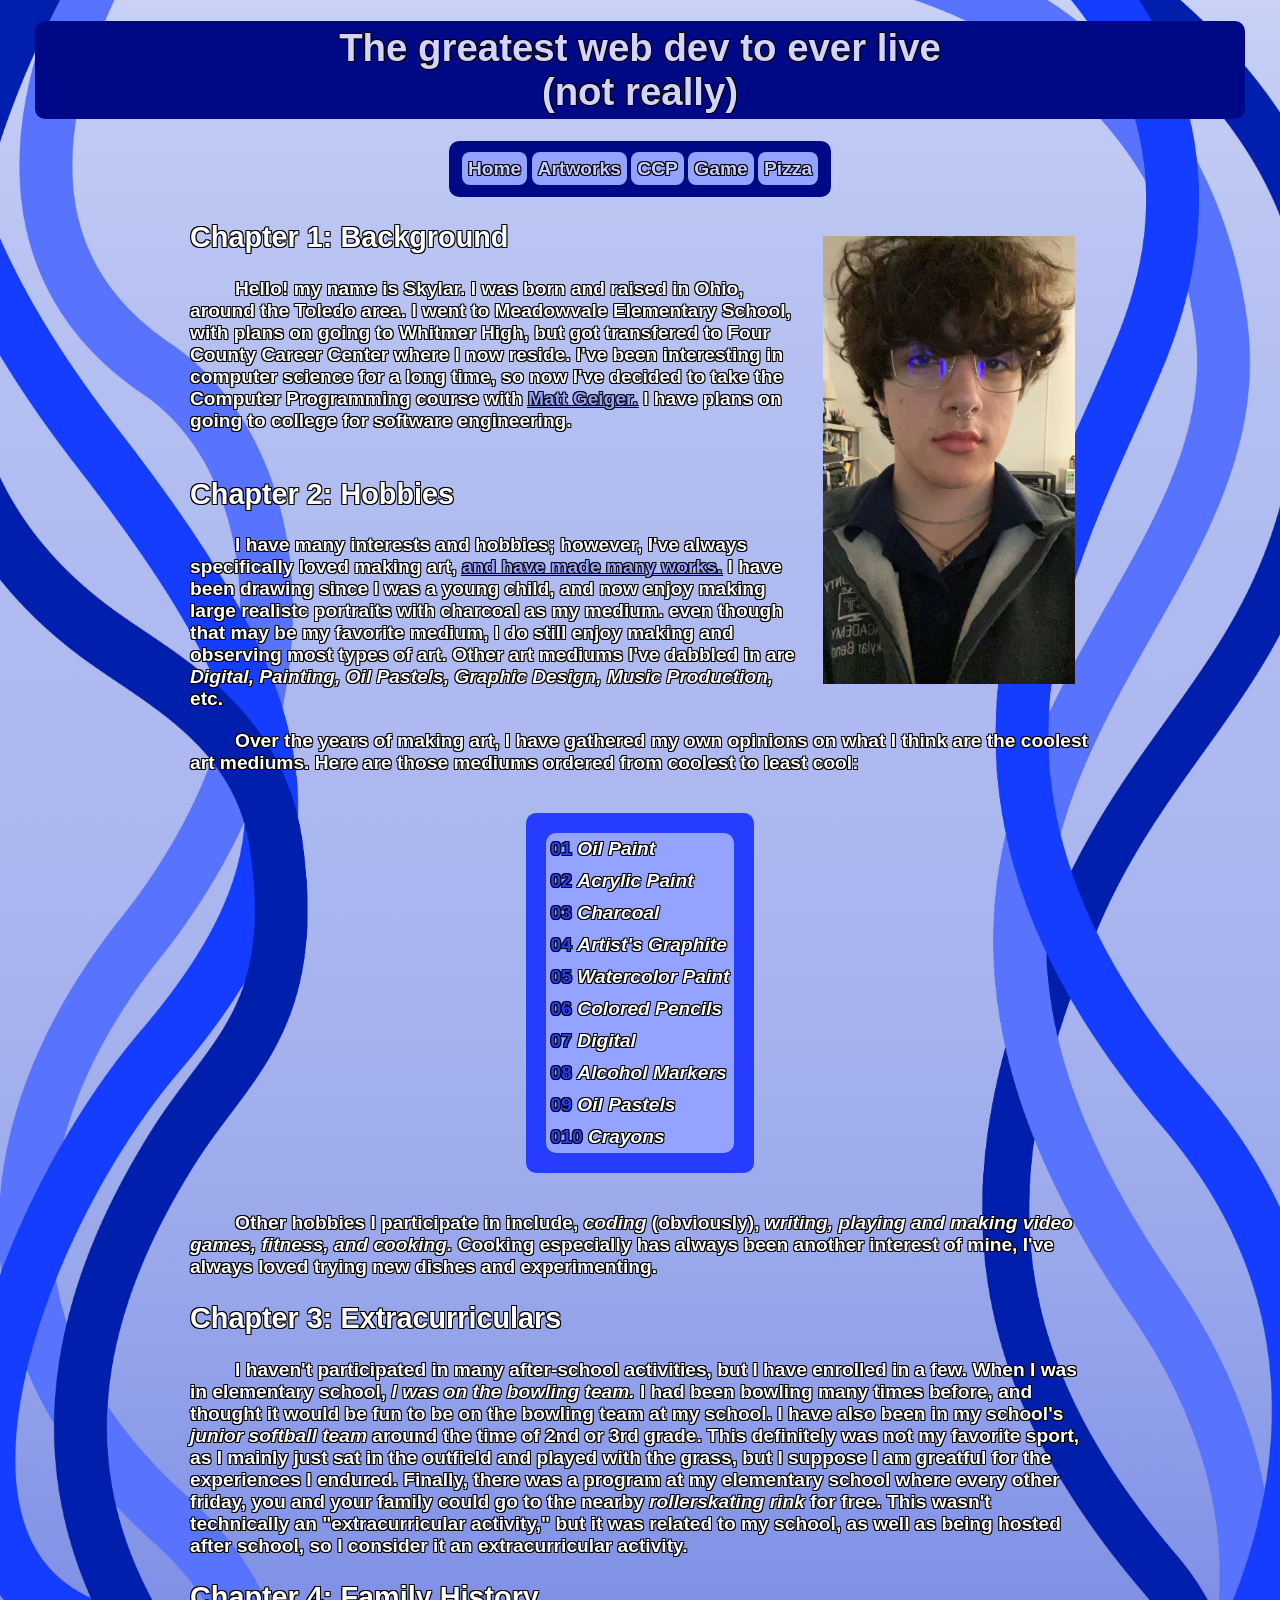
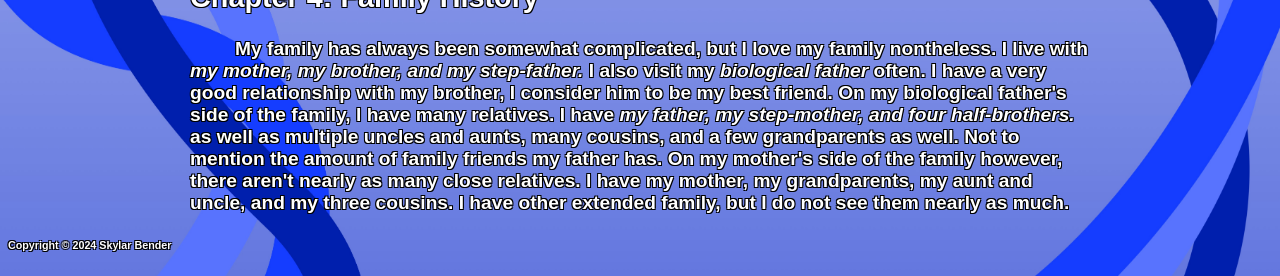
<file: index.html>
<!DOCTYPE html>

<html lang="en">

    <!--The head section, contains the tags and language and the title of the page-->

    <head>

        <meta charset="UTF-8">
        <meta name="description" content="This is an informational page about Skylar Bender">
        <meta name="keywords" content="Skylar, Skye, Dylan, Bender, Skylar Bender, Skye Bender, Dylan Bender,">
        <title>Skylar Bender's Website</title>
        <link rel="stylesheet" href="style_sheet.css">
    
    </head>

    <!--Body section, has all of the displayed info on the site-->

    <body>

        <h1><span class="heading1">The greatest web dev to ever live <br>(not really)</span></h1>

        <nav>
            <ul>
                <li><a href="index.html" title="Home Page">Home</a></li>
                <li><a href="pages/artworks.html" title="Artworks">Artworks</a></li>
                <li><a href="pages/ccp.html" title="CCP">CCP</a></li>
                <li><a href="pages/game.html" title="Game">Game</a></li>
                <li><a href="pages/pizza.html" title="Pizza">Pizza</a></li>
            </ul>
        </nav>
        
        <div class="centered-text">
        
            <img src="images/web_image.JPG" alt="my face" width="252" height="448" id="myFace">
            <h2> <strong>Chapter 1:</strong> Background</h2>

            <p>
                Hello! my name is Skylar. I was born and raised in Ohio, around the Toledo area. I went to Meadowvale Elementary School, with plans on going to Whitmer High, but got transfered to Four County Career Center where I now reside.
                I've been interesting in computer science for a long time, so now I've decided to take the Computer Programming course with <a href="https://mrgeiger.com/" title="Matt Geiger's Website">Matt Geiger.</a> I have plans on going to college for software engineering.<br><br>        
            </p>

            <h2><strong>Chapter 2:</strong> Hobbies</h2>

            <p>
                I have many interests and hobbies; however, I've always specifically loved making art, <a href="pages/page2.html" title="Artworks I've made">and have made many works.</a>  I have been drawing since I was a young child, and now enjoy making large realistc portraits with charcoal as my medium.
                even though that may be my favorite medium, I do still enjoy making and observing most types of art. Other art mediums I've dabbled in are <em>Digital, Painting, Oil Pastels, Graphic Design, Music Production,</em> etc.

            </p>    
        
            <p>
                Over the years of making art, I have gathered my own opinions on what I think are the coolest art mediums. Here are those mediums ordered from coolest to least cool:   
            </p>
        
        </div>
        <!--The list on the site-->

        <div class="list">
            <ol class="myOl">

                <li><span class="listItem">Oil Paint</span></li>
                <li>Acrylic Paint</li>
                <li>Charcoal</li>
                <li>Artist's Graphite</li>
                <li>Watercolor Paint</li>
                <li>Colored Pencils</li>
                <li>Digital</li>
                <li>Alcohol Markers</li>
                <li>Oil Pastels</li>
                <li><span class="listItem">Crayons</span></li>

            </ol>            
        </div>
        
        <div class="centered-text">
            <p>
                Other hobbies I participate in include, <em>coding </em>(obviously), <em>writing, playing and making video games, fitness, and cooking.</em> Cooking especially has always been another interest of mine, I've always loved trying new dishes and experimenting.
            </p>

            <h2> <strong>Chapter 3:</strong> Extracurriculars</h2>

            <p>
                I haven't participated in many after-school activities, but I have enrolled in a few. When I was in elementary school, <em>I was on the bowling team.</em> I had been bowling many times before, and thought it would be fun to be on the bowling team at my school.
                I have also been in my school's <em>junior softball team</em> around the time of 2nd or 3rd grade. This definitely was not my favorite sport, as I mainly just sat in the outfield and played with the grass, but I suppose I am greatful for the experiences I endured.
                Finally, there was a program at my elementary school where every other friday, you and your family could go to the nearby <em>rollerskating rink</em> for free. This wasn't technically an "extracurricular activity," but it was related to my school,
                as well as being hosted after school, so I consider it an extracurricular activity.
            </p>
        
            <h2> <strong>Chapter 4:</strong> Family History</h2>
            
            <p>
                My family has always been somewhat complicated, but I love my family nontheless. I live with <em>my mother, my brother, and my step-father.</em> I also visit my <em>biological father</em> often. I have a very good relationship with my brother, I consider him to be my best friend. 
                On my biological father's side of the family, I have many relatives. I have <em>my father, my step-mother, and four half-brothers.</em> as well as multiple uncles and aunts, many cousins, and a few grandparents as well. Not to mention the amount of family friends my father has. On my mother's side of the family however, there aren't
                nearly as many close relatives. I have my mother, my grandparents, my aunt and uncle, and my three cousins. I have other extended family, but I do not see them nearly as much.
            </p>

        </div>        

            <!--copyright info-->
        
        <h6>Copyright &copy; 2024 Skylar Bender</h6>

    </body>

</html>
</file>
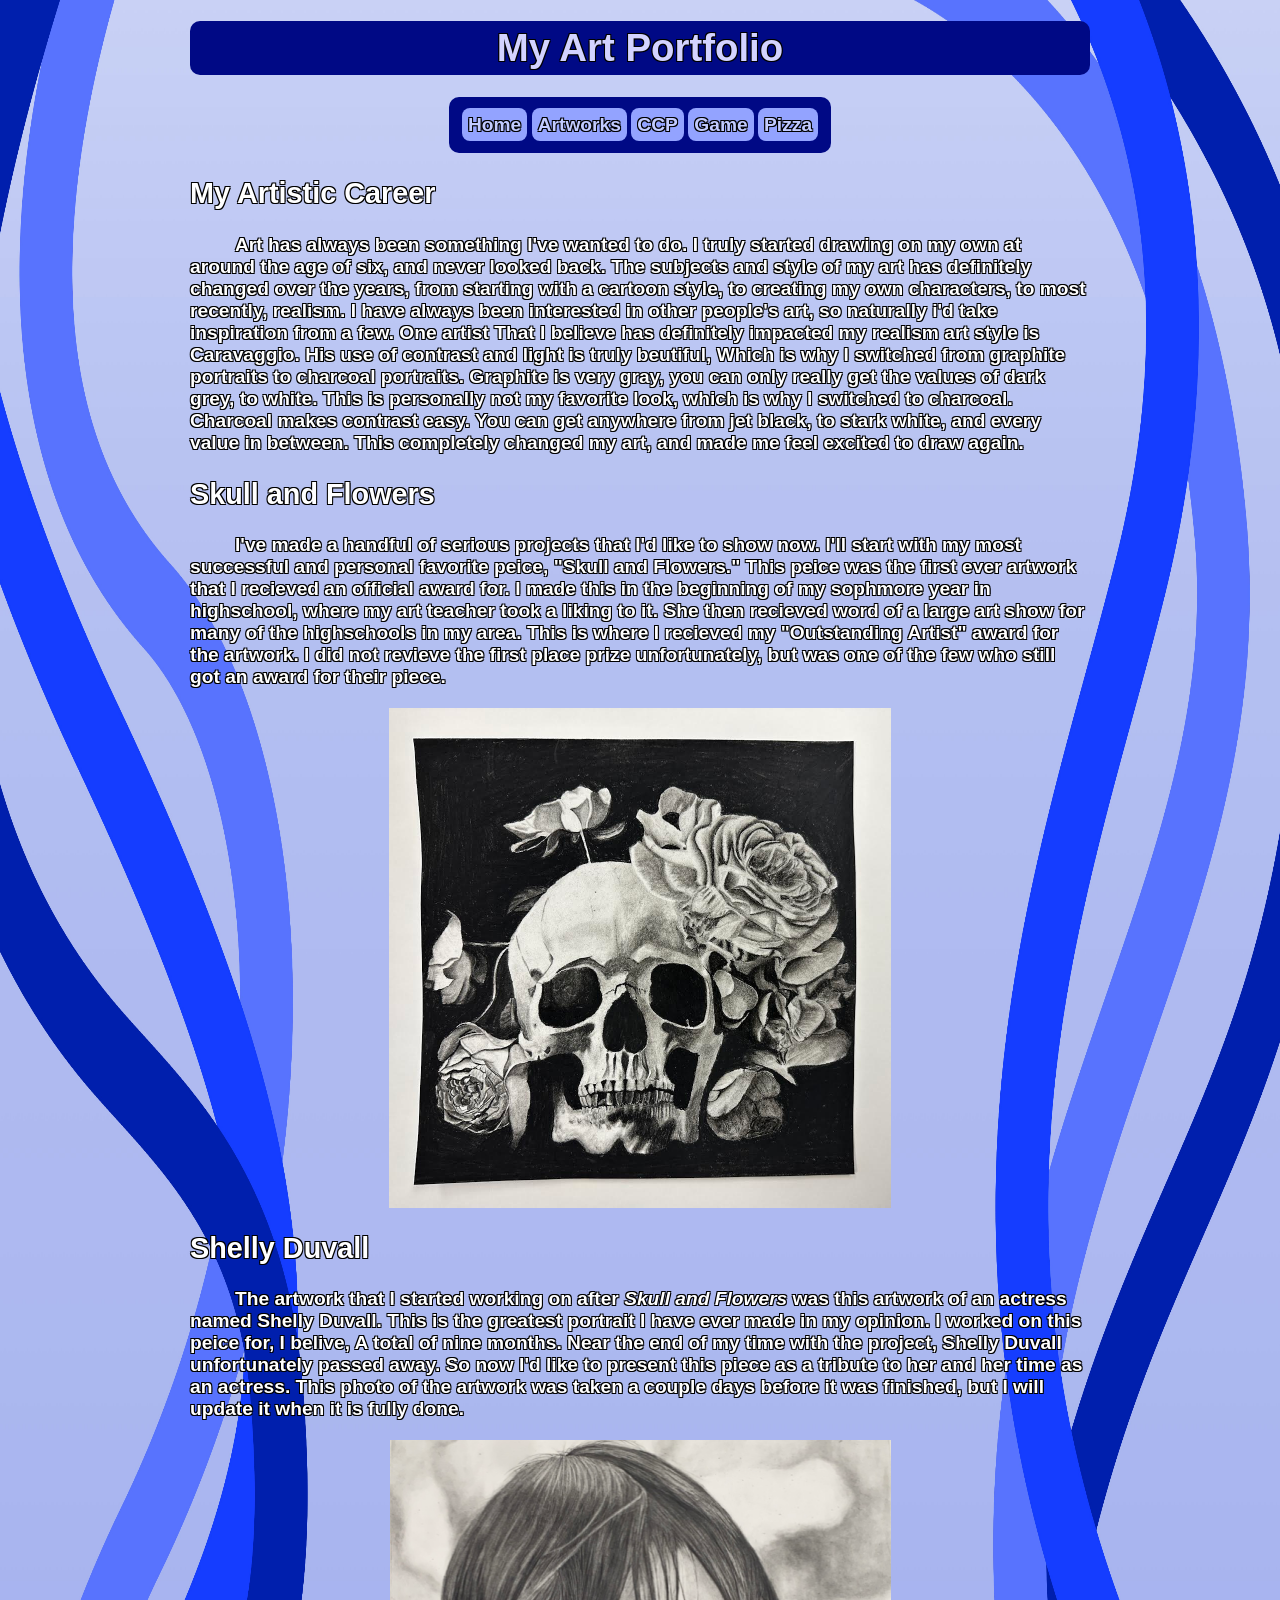
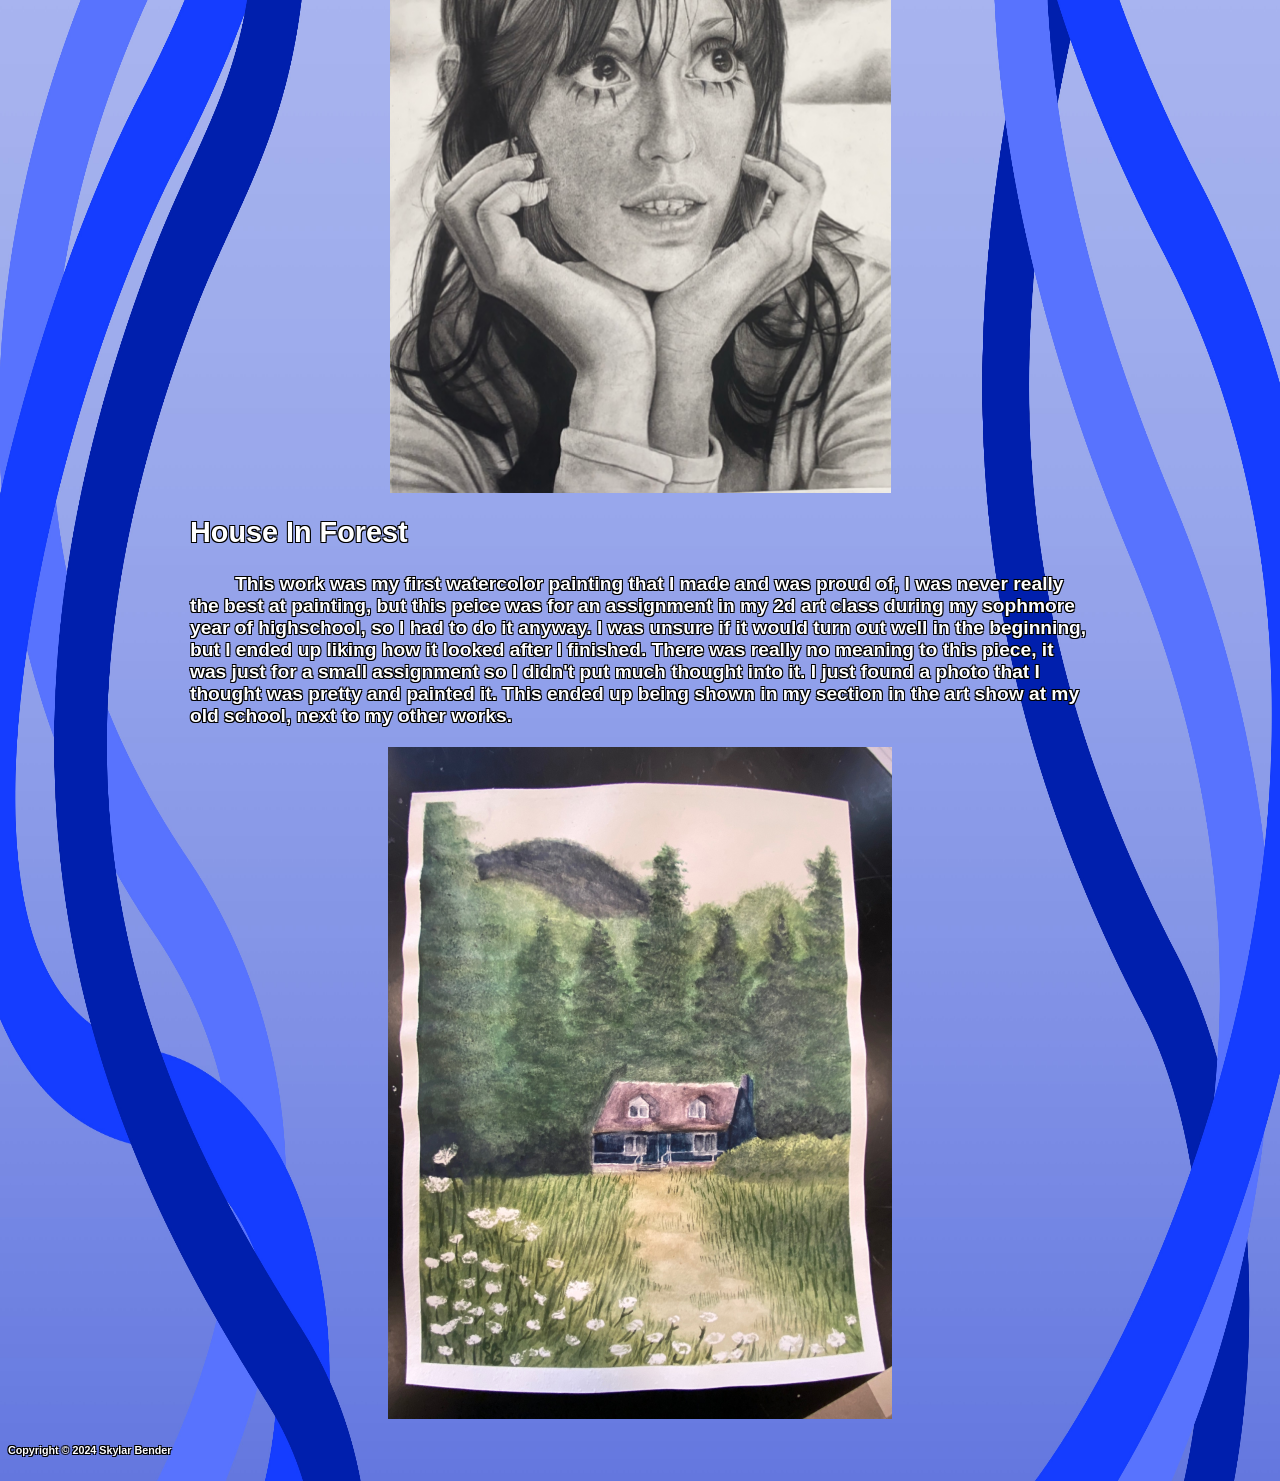
<file: pages/artworks.html>
<!DOCTYPE html>

<html lang="en">

    <!--The head section, contains the tags and language and the title of the page-->

    <head>

        <meta charset="UTF-8">
        <meta name="description" content="This is a page about the artworks made by Skylar Bender">
        <meta name="keywords" content="Skylar, Skye, Dylan, Bender, Skylar Bender, Skye Bender, Dylan Bender,">
        <title>My Artworks</title>
        <link rel="stylesheet" href="../style_sheet.css">

    </head>

    <!--Body section, has all of the displayed info on the site-->

    <body>

        <div class="centered-text">

            <h1><span class="heading1">My Art Portfolio</span></h1>

            <nav>
                <ul>
                    <li><a href="../index.html" title="Home Page">Home</a></li>
                    <li><a href="artworks.html" title="Artworks">Artworks</a></li>
                    <li><a href="ccp.html" title="CCP">CCP</a></li>
                    <li><a href="game.html" title="Game">Game</a></li>
                    <li><a href="pizza.html" title="Pizza">Pizza</a></li>
                </ul>
            </nav>

            <h2>My Artistic Career</h2>

            <p>
                Art has always been something I've wanted to do. I truly started drawing on my own at around the age of six, and never looked back.
                The subjects and style of my art has definitely changed over the years, from starting with a cartoon style, to creating my own characters,
                to most recently, realism. I have always been interested in other people's art, so naturally i'd take inspiration from a few. One artist
                That I believe has definitely impacted my realism art style is Caravaggio. His use of contrast and light is truly beutiful, Which is why I 
                switched from graphite portraits to charcoal portraits. Graphite is very gray, you can only really get the values of dark grey, to white. 
                This is personally not my favorite look, which is why I switched to charcoal. Charcoal makes contrast easy. You can get anywhere from jet black,
                to stark white, and every value in between. This completely changed my art, and made me feel excited to draw again.
            </p>

            <h2>Skull and Flowers</h2>

            <p>
                I've made a handful of serious projects that I'd like to show now. I'll start with my most successful and personal favorite peice, "Skull and Flowers."
                This peice was the first ever artwork that I recieved an official award for. I made this in the beginning of my sophmore year in highschool,
                where my art teacher took a liking to it. She then recieved word of a large art show for many of the highschools in my area. This is where I recieved my
                "Outstanding Artist" award for the artwork. I did not revieve the first place prize unfortunately, but was one of the few who still got an award for their piece.
            </p>

            <img src="../images/skull_and_flowers.JPG" alt="skull and flowers" class="images" width="502" height="500">

            <h2>Shelly Duvall</h2>

            <p>
                The artwork that I started working on after <em>Skull and Flowers</em> was this artwork of an actress named Shelly Duvall.
                This is the greatest portrait I have ever made in my opinion. I worked on this peice for, I belive, A total of nine months.
                Near the end of my time with the project, Shelly Duvall unfortunately passed away. So now I'd like to present this piece as
                a tribute to her and her time as an actress. This photo of the artwork was taken a couple days before it was finished,
                but I will update it when it is fully done.
            </p>

            <img src="../images/shelly_duvall.jpg" alt="Shelly Duvall artwork" class="images" width="501" height="653">

            <h2>House In Forest</h2>
        
            <p>
                This work was my first watercolor painting that I made and was proud of, I was never really the best at painting, but this peice
                was for an assignment in my 2d art class during my sophmore year of highschool, so I had to do it anyway. I was unsure if it would
                turn out well in the beginning, but I ended up liking how it looked after I finished. There was really no meaning to this piece, 
                it was just for a small assignment so I didn't put much thought into it. I just found a photo that I thought was pretty and painted it.
                This ended up being shown in my section in the art show at my old school, next to my other works.
            </p>

                <img src="../images/house_in_forest.JPG" alt="House In Forest Painting" class="images" width="504" height="672">



        </div>

            <!--copyright info-->
        
            <h6>Copyright &copy; 2024 Skylar Bender</h6>
            
    </body>

</html>
</file>
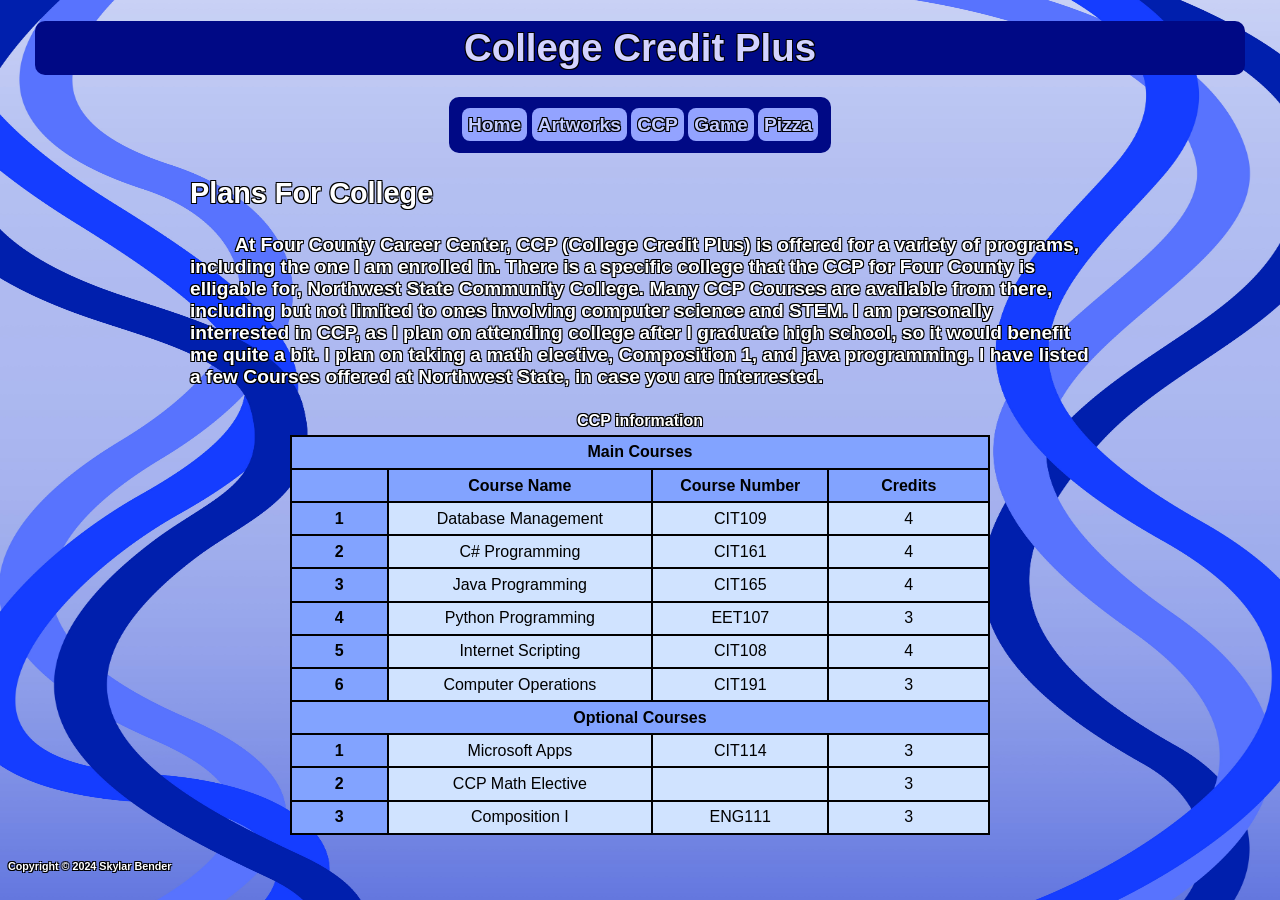
<file: pages/ccp.html>
<!DOCTYPE html>

<html lang="en">

    <!--The head section, contains the tags and language and the title of the page-->

    <head>

        <meta charset="UTF-8">
        <meta name="description" content="This is the CCP informational page on Skylar Bender's website">
        <meta name="keywords" content="Skylar, Skye, Dylan, Bender, Skylar Bender, Skye Bender, Dylan Bender,">
        <title>CCP info</title>
        <link rel="stylesheet" href="../style_sheet.css">

    </head>

    <body>

        <h1><span class="heading1">College Credit Plus</span></h1>
        
        <nav>
            <ul>
                <li><a href="../index.html" title="Home Page">Home</a></li>
                <li><a href="artworks.html" title="Artworks">Artworks</a></li>
                <li><a href="ccp.html" title="CCP">CCP</a></li>
                <li><a href="game.html" title="Game">Game</a></li>
                <li><a href="pizza.html" title="Pizza">Pizza</a></li>
            </ul>
        </nav>

        <div class="centered-text">

            <h2>Plans For College</h2>

            <p>At Four County Career Center, CCP (College Credit Plus) is offered for a variety of programs, including the one I am enrolled in.
                There is a specific college that the CCP for Four County is elligable for, Northwest State Community College.
                Many CCP Courses are available from there, including but not limited to ones involving computer science and STEM. I am personally interrested
                in CCP, as I plan on attending college after I graduate high school, so it would benefit me quite a bit. I plan on taking a math elective,
                Composition 1, and java programming. I have listed a few Courses offered at Northwest State, in case you are interrested.
            </p>

        </div>
        

        <table>
            <caption>CCP information</caption>

            <tr>
                <th colspan="4">Main Courses</th>
            </tr>

            <tr>
                <th>

                </th>
                <th>
                    Course Name
                </th>
                <th>
                    Course Number
                </th>
                <th>
                    Credits
                </th>
            </tr>

            <tr>
                <th>
                    1
                </th>
                <td>
                    Database Management
                </td>
                <td>
                    CIT109
                </td>
                <td>
                    4
                </td>
            </tr>

            <tr>
                <th>
                    2
                </th>
                <td>
                    C# Programming 
                </td>
                <td>
                    CIT161 
                </td>
                <td>
                    4
                </td>
            </tr>

            <tr>
                <th>
                    3
                </th>
                <td>
                    Java Programming
                </td>
                <td>
                    CIT165 
                </td>
                <td>
                    4
                </td>
            </tr>

            <tr>
                <th>
                    4
                </th>
                <td>
                    Python Programming
                </td>
                <td>
                    EET107
                </td>
                <td>
                    3
                </td>
            </tr>

            <tr>
                <th>
                    5
                </th>
                <td>
                    Internet Scripting 
                </td>
                <td>
                    CIT108 
                </td>
                <td>
                    4
                </td>
            </tr>

            <tr>
                <th>
                    6
                </th>
                <td>
                    Computer Operations  
                </td>
                <td>
                    CIT191 
                </td>
                <td>
                    3
                </td>
            </tr>

            <tr>
                <th colspan="4">Optional Courses</th>
            </tr>

            <tr>
                <th>
                    1
                </th>
                <td>
                    Microsoft Apps 
                </td>
                <td>
                    CIT114 
                </td>
                <td>
                    3
                </td>
            </tr>

            <tr>
                <th>
                    2
                </th>
                <td>
                    CCP Math Elective 
                </td>
                <td>

                </td>
                <td>
                    3
                </td>
            </tr>

            <tr>
                <th>
                    3
                </th>
                <td>
                    Composition I 
                </td>
                <td>
                    ENG111
                </td>
                <td>
                    3
                </td>
            </tr>

        </table>

        <!--copyright info-->
        
        <h6>Copyright &copy; 2024 Skylar Bender</h6>

    </body>

</html>
</file>
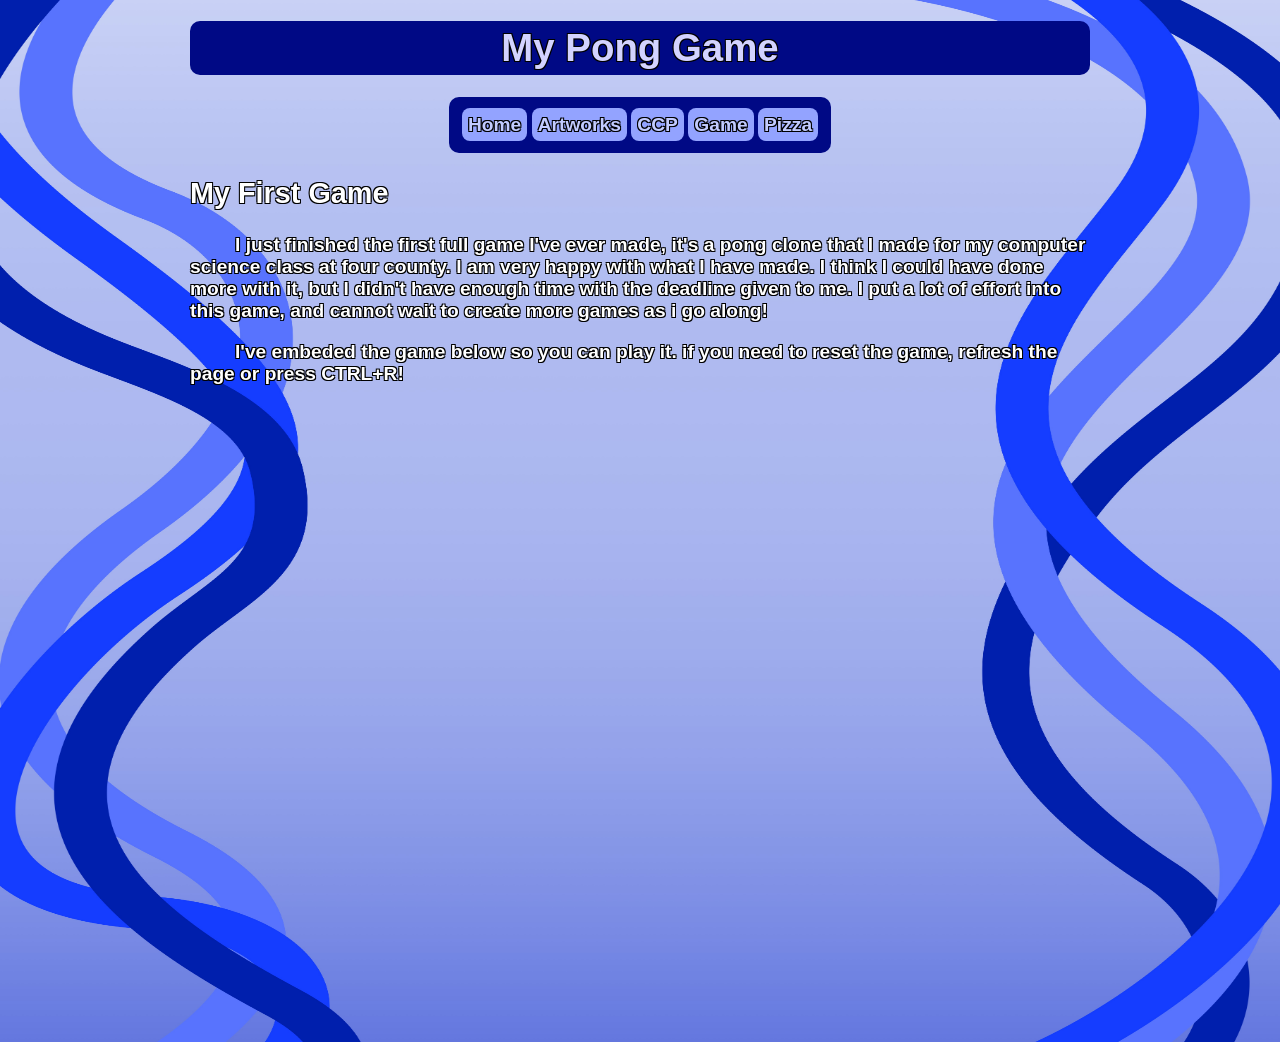
<file: pages/game.html>
<!DOCTYPE html>

<html lang="en">

    <head>
        <meta charset="UTF-8">
        <meta name="description" content="This is a page about the game made by Skylar Bender">
        <meta name="keywords" content="Skylar, Skye, Dylan, Bender, Skylar Bender, Skye Bender, Dylan Bender,">
        <title>My Game</title>
        <link rel="stylesheet" href="../style_sheet.css">
    </head>

    <body>
    
        <div class="centered-text">
    
            <h1><span class="heading1">My Pong Game</span></h1>
    
            <nav>
                <ul>
                    <li><a href="../index.html" title="Home Page">Home</a></li>
                    <li><a href="artworks.html" title="Artworks">Artworks</a></li>
                    <li><a href="ccp.html" title="CCP">CCP</a></li>
                    <li><a href="game.html" title="Game">Game</a></li>
                    <li><a href="pizza.html" title="Pizza">Pizza</a></li>
                </ul>
            </nav>

            <h2>My First Game</h2>

            <p>
                I just finished the first full game I've ever made, it's a pong clone that I made for
                my computer science class at four county. I am very happy with what I have made.
                I think I could have done more with it, but I didn't have enough time with the deadline
                given to me. I put a lot of effort into this game, and cannot wait to create more games
                as i go along!
            </p>

            <p>
                I've embeded the game below so you can play it. if you need to reset the game, refresh the page 
                or press CTRL+R!
            </p>

            <iframe src="https://www.greenfoot.org/scenarios/33876?embed=true"></iframe>
    
        </div>
    
    </body>

</html>
</file>
<file: style_sheet.css>
html {
    min-height: 100%;
}

body {
    color: rgb(255, 255, 255);    
    font-family: Arial, Helvetica, sans-serif;
    font-weight: bold;
    text-shadow:
    1px 1px 0 #000,
    -1px 1px 0 #000,
    -1px -1px 0 #000,
    1px -1px 0 #000;

    background-image: url('images/page_bg.jpg');
    background-repeat: no-repeat;
    background-attachment: scroll;
    background-size: 100% 100%;
    min-height: 100%;
}

ol {
    list-style: none;
    counter-reset: num;
    background: rgb(38, 60, 255);
    margin: 20px;
    padding: 20px;
    padding-left: 20px;
    font-size: 1.2em;
    max-width: 190px;
    border-radius: 10px;
}

h2 {
    color: rgb(255, 255, 255);
    font: bold 1.8em Arial, Helvetica, sans-serif;
}

ol li {
    counter-increment: num;    
    list-style-position: outside;
    background: rgb(147, 163, 255);
    font-style: italic;
    padding: 5px;
}

ol li:first-child {
    border-top-left-radius: 10px;
    border-top-right-radius: 10px;
}

ol li:last-child {
    border-bottom-left-radius: 10px;
    border-bottom-right-radius: 10px;
}

ol li::before {
    content: "0" counter(num) " ";
    color: rgb(38, 60, 255);
    font-weight: bold;
    font-style: normal;
}

p {
    font-size: 1.2em;
    text-indent: 45px;
    max-width: 900px;
}

a:link {

    color: rgb(147, 163, 255);
    font-style: normal;

}

a:visited {

    color: rgb(147, 163, 255);
    font-style: normal;

}

a:hover {
    
    color: rgb(255, 255, 255);
    font-style: normal;

}

nav {

    display: block;
    background: rgb(0, 9, 133); 
    padding: 1px;
    border-radius: 10px;
    max-width: 380px;
    margin: auto;

}

nav ul {

    text-align: center;
    padding-left: 10px;
    padding-right: 10px;

}

nav li {

    background: rgb(147, 163, 255);
    padding: 6px;
    border-radius: 8px;
    display: inline;
    text-align: center;
    font-size: 1.2em;

}

nav a:link {

    color: rgb(194, 203, 255);
    font-style: normal;
    text-decoration: none;

}

nav a:visited {

    color: rgb(194, 203, 255);
    font-style: normal;
    text-decoration: none;

}

nav a:hover {
    
    color: rgb(255, 255, 255);
    font-style: normal;
    text-decoration: none;

}

table {

    margin-left: auto;
    margin-right: auto;

    border: solid 2px black;
    background-color: rgb(208, 227, 255);
    border-collapse: collapse;

    min-width: 700px;
    min-height: 400px;

}

caption {

    margin: 5px;

}

th {

    border: solid 2px black;
    background-color: rgb(130, 163, 255);
    font-weight: bold;
    padding: 3px;
    width: 30px;

}

tr, td {

    border: solid 2px black;
    color: rgb(0, 0, 0);
    text-shadow: none;
    font-weight: normal;
    padding: 3px;
    width: 30px;
    text-align: center;

}

iframe {
    display: block;

    min-width: 820px;
    min-height: 630px;

    border: none;

    margin: auto;
}

fieldset {

    background-color: rgb(194, 203, 255);
    border-width: 10px;
    border-color: rgb(0, 9, 133);
    border-style: solid;
    padding: 20px;

}

textarea {

    resize: none;

}

#myFace {
    float: right;
    padding: 15px;
}

#state {
    max-width: 50px;
}

#zip {
    max-width: 100px;
}

#phone {
    max-width: 100px;
}

.centered-text {

    margin: auto;
    width: 900px;

}

.list {
    text-align: center;
}


.myOl {
    display: inline-block;
    text-align: left;
}

.images {

    display: block;
    margin: auto;
    text-align: center;

}

.heading1 {
    
    display: block;
    margin: auto;
    text-align: center;
    color: rgb(211, 211, 255);
    font-size: 1.2em;
    background: rgb(0, 9, 133);
    max-width: 1200px;    
    padding: 5px;
    border-radius: 10px;
}
</file>
